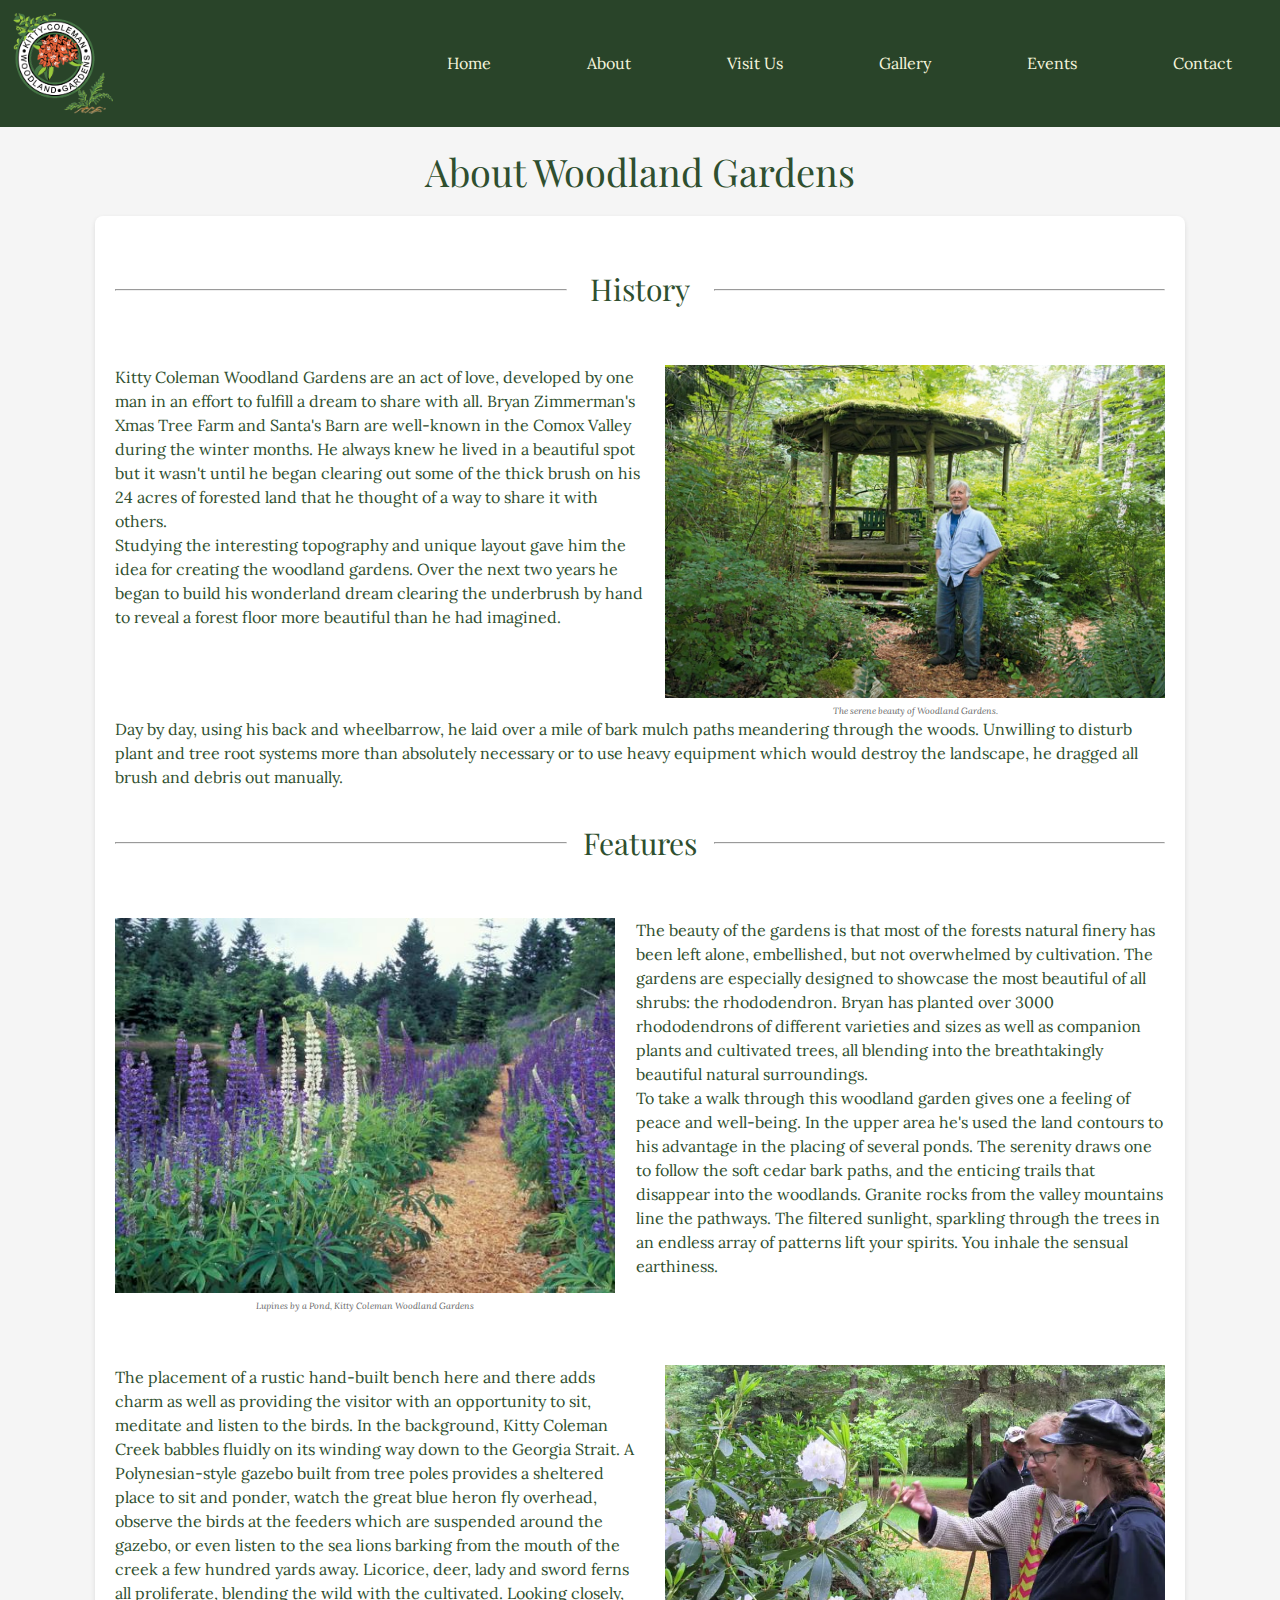
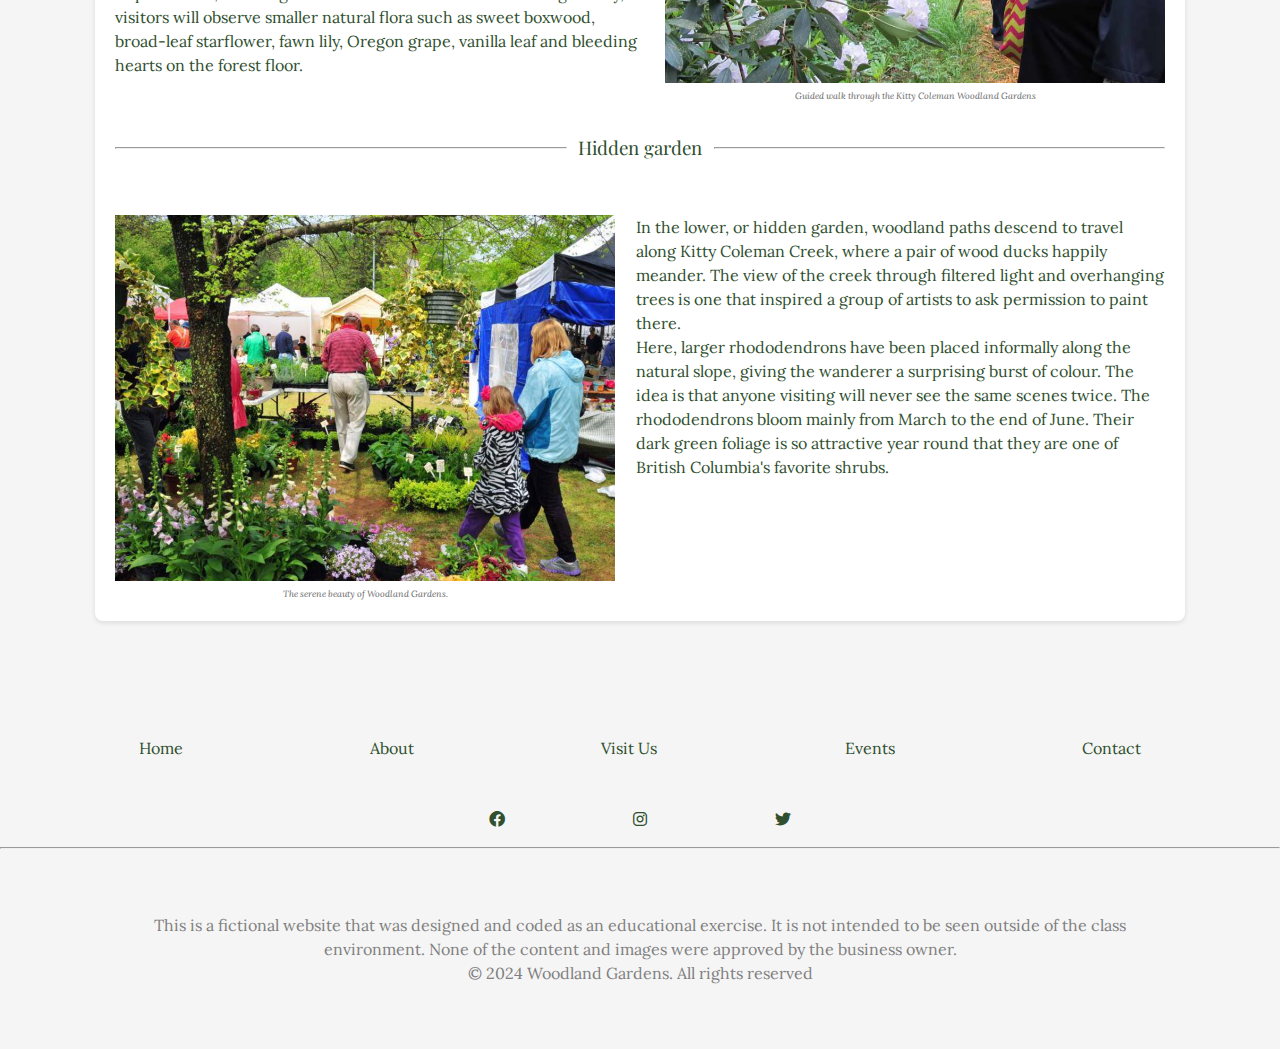
<file: about.html>
<!DOCTYPE html>
<html lang="en">
  <head>
    <meta charset="UTF-8" />
    <meta name="viewport" content="width=device-width, initial-scale=1.0" />
    <title>Woodland Gardens</title>
    <link rel="stylesheet" href="style.css" />
    <link rel="stylesheet" href="style.css" />
    <link rel="preconnect" href="https://fonts.googleapis.com" />
    <link rel="preconnect" href="https://fonts.gstatic.com" crossorigin />
    <link
      href="https://fonts.googleapis.com/css2?family=Lora:ital,wght@0,400..700;1,400..700&family=Playfair+Display:ital,wght@0,400..900;1,400..900&display=swap"
      rel="stylesheet"
    />
    <link
      rel="stylesheet"
      href="https://cdnjs.cloudflare.com/ajax/libs/font-awesome/6.0.0-beta3/css/all.min.css"
    />
  </head>
  <body>
    <header class="header-about">
      <div class="nav-header">
        <img src="images/Logo.png" alt="logo" />
        <nav>
          <a class="toggle" onclick="showNav()"
            ><i class="fa fa-bars" aria-hidden="true"></i
          ></a>
          <ul id="nav-items">
            <li><a href="index.html">Home</a></li>
            <li><a href="about.html">About</a></li>
            <li><a href="contact.html">Visit Us</a></li>
            <li><a href="gallery.html">Gallery</a></li>
            <li><a href="index.html#events">Events</a></li>
            <li><a href="contact.html">Contact</a></li>
          </ul>
        </nav>
      </div>
    </header>
    <main class="content-width">
      <section class="about">
        <h1>About Woodland Gardens</h1>
        <article>
          <div class="header-style">
            <hr />
            <h2>History</h2>
            <hr />
          </div>
          <div class="about-container">
            <div>
              <p>
                Kitty Coleman Woodland Gardens are an act of love, developed by
                one man in an effort to fulfill a dream to share with all. Bryan
                Zimmerman's Xmas Tree Farm and Santa's Barn are well-known in
                the Comox Valley during the winter months. He always knew he
                lived in a beautiful spot but it wasn't until he began clearing
                out some of the thick brush on his 24 acres of forested land
                that he thought of a way to share it with others.
              </p>
              <p>
                Studying the interesting topography and unique layout gave him
                the idea for creating the woodland gardens. Over the next two
                years he began to build his wonderland dream clearing the
                underbrush by hand to reveal a forest floor more beautiful than
                he had imagined.
              </p>
            </div>
            <figure class="figure">
              <img
                src="images/B_Zimmerman.jpg"
                alt="Brya Zimmerman at Woodland Gardens"
              />
              <figcaption>The serene beauty of Woodland Gardens.</figcaption>
            </figure>
          </div>

          <p>
            Day by day, using his back and wheelbarrow, he laid over a mile of
            bark mulch paths meandering through the woods. Unwilling to disturb
            plant and tree root systems more than absolutely necessary or to use
            heavy equipment which would destroy the landscape, he dragged all
            brush and debris out manually.
          </p>
          <div class="header-style">
            <hr />
            <h2>Features</h2>
            <hr />
          </div>
          <div class="about-container">
            <figure class="figure">
              <img
                src="images/Lupines-woodland-garden.jpg"
                alt="Lupines by a Pond, Kitty Coleman Woodland Gardens"
              />
              <figcaption>
                Lupines by a Pond, Kitty Coleman Woodland Gardens
              </figcaption>
            </figure>
            <div>
              <p>
                The beauty of the gardens is that most of the forests natural
                finery has been left alone, embellished, but not overwhelmed by
                cultivation. The gardens are especially designed to showcase the
                most beautiful of all shrubs: the rhododendron. Bryan has
                planted over 3000 rhododendrons of different varieties and sizes
                as well as companion plants and cultivated trees, all blending
                into the breathtakingly beautiful natural surroundings.
              </p>
              <p>
                To take a walk through this woodland garden gives one a feeling
                of peace and well-being. In the upper area he's used the land
                contours to his advantage in the placing of several ponds. The
                serenity draws one to follow the soft cedar bark paths, and the
                enticing trails that disappear into the woodlands. Granite rocks
                from the valley mountains line the pathways. The filtered
                sunlight, sparkling through the trees in an endless array of
                patterns lift your spirits. You inhale the sensual earthiness.
              </p>
            </div>
          </div>

          <div class="about-container">
            <p>
              The placement of a rustic hand-built bench here and there adds
              charm as well as providing the visitor with an opportunity to sit,
              meditate and listen to the birds. In the background, Kitty Coleman
              Creek babbles fluidly on its winding way down to the Georgia
              Strait. A Polynesian-style gazebo built from tree poles provides a
              sheltered place to sit and ponder, watch the great blue heron fly
              overhead, observe the birds at the feeders which are suspended
              around the gazebo, or even listen to the sea lions barking from
              the mouth of the creek a few hundred yards away. Licorice, deer,
              lady and sword ferns all proliferate, blending the wild with the
              cultivated. Looking closely, visitors will observe smaller natural
              flora such as sweet boxwood, broad-leaf starflower, fawn lily,
              Oregon grape, vanilla leaf and bleeding hearts on the forest
              floor.
            </p>
            <figure class="figure">
              <img
                src="images/Walk-through-woodland-garden.png"
                alt="Walk-through-woodland-garden"
              />
              <figcaption>
                Guided walk through the Kitty Coleman Woodland Gardens
              </figcaption>
            </figure>
          </div>

          <div class="header-style">
            <hr />
            <h3>Hidden garden</h3>
            <hr />
          </div>
          <div class="about-container">
            <figure class="figure">
              <img
                src="images/event-card-2.png"
                alt="Beautiful garden scenery at Woodland Gardens"
              />
              <figcaption>The serene beauty of Woodland Gardens.</figcaption>
            </figure>
            <div>
              <p>
                In the lower, or hidden garden, woodland paths descend to travel
                along Kitty Coleman Creek, where a pair of wood ducks happily
                meander. The view of the creek through filtered light and
                overhanging trees is one that inspired a group of artists to ask
                permission to paint there.
              </p>
              <p>
                Here, larger rhododendrons have been placed informally along the
                natural slope, giving the wanderer a surprising burst of colour.
                The idea is that anyone visiting will never see the same scenes
                twice. The rhododendrons bloom mainly from March to the end of
                June. Their dark green foliage is so attractive year round that
                they are one of British Columbia's favorite shrubs.
              </p>
            </div>
          </div>
        </article>
      </section>
    </main>
    <footer>
      <ul class="footer-nav">
        <li><a href="index.html">Home</a></li>
        <li><a href="about.html">About</a></li>
        <li><a href="contact.html">Visit Us</a></li>
        <li><a href="index.html#events">Events</a></li>
        <li><a href="contact.html">Contact</a></li>
      </ul>
      <div class="social-links">
        <a href="https://www.facebook.com/kittycolemangardens/?ref=embed_page"
          ><i class="fa-brands fa-facebook"></i
        ></a>
        <a href="#"><i class="fa-brands fa-instagram"></i></a>
        <a href="#"><i class="fa-brands fa-twitter"></i></a>
      </div>
      <hr />
      <div class="footer-footer">
        <p>
          This is a fictional website that was designed and coded as an
          educational exercise. It is not intended to be seen outside of the
          class environment. None of the content and images were approved by the
          business owner.
        </p>
        <p>© 2024 Woodland Gardens. All rights reserved</p>
      </div>
    </footer>
    <script>
      function showNav() {
        var element = document.getElementById("nav-items");
        element.classList.toggle("show-items");
      }
    </script>
  </body>
</html>
</file>
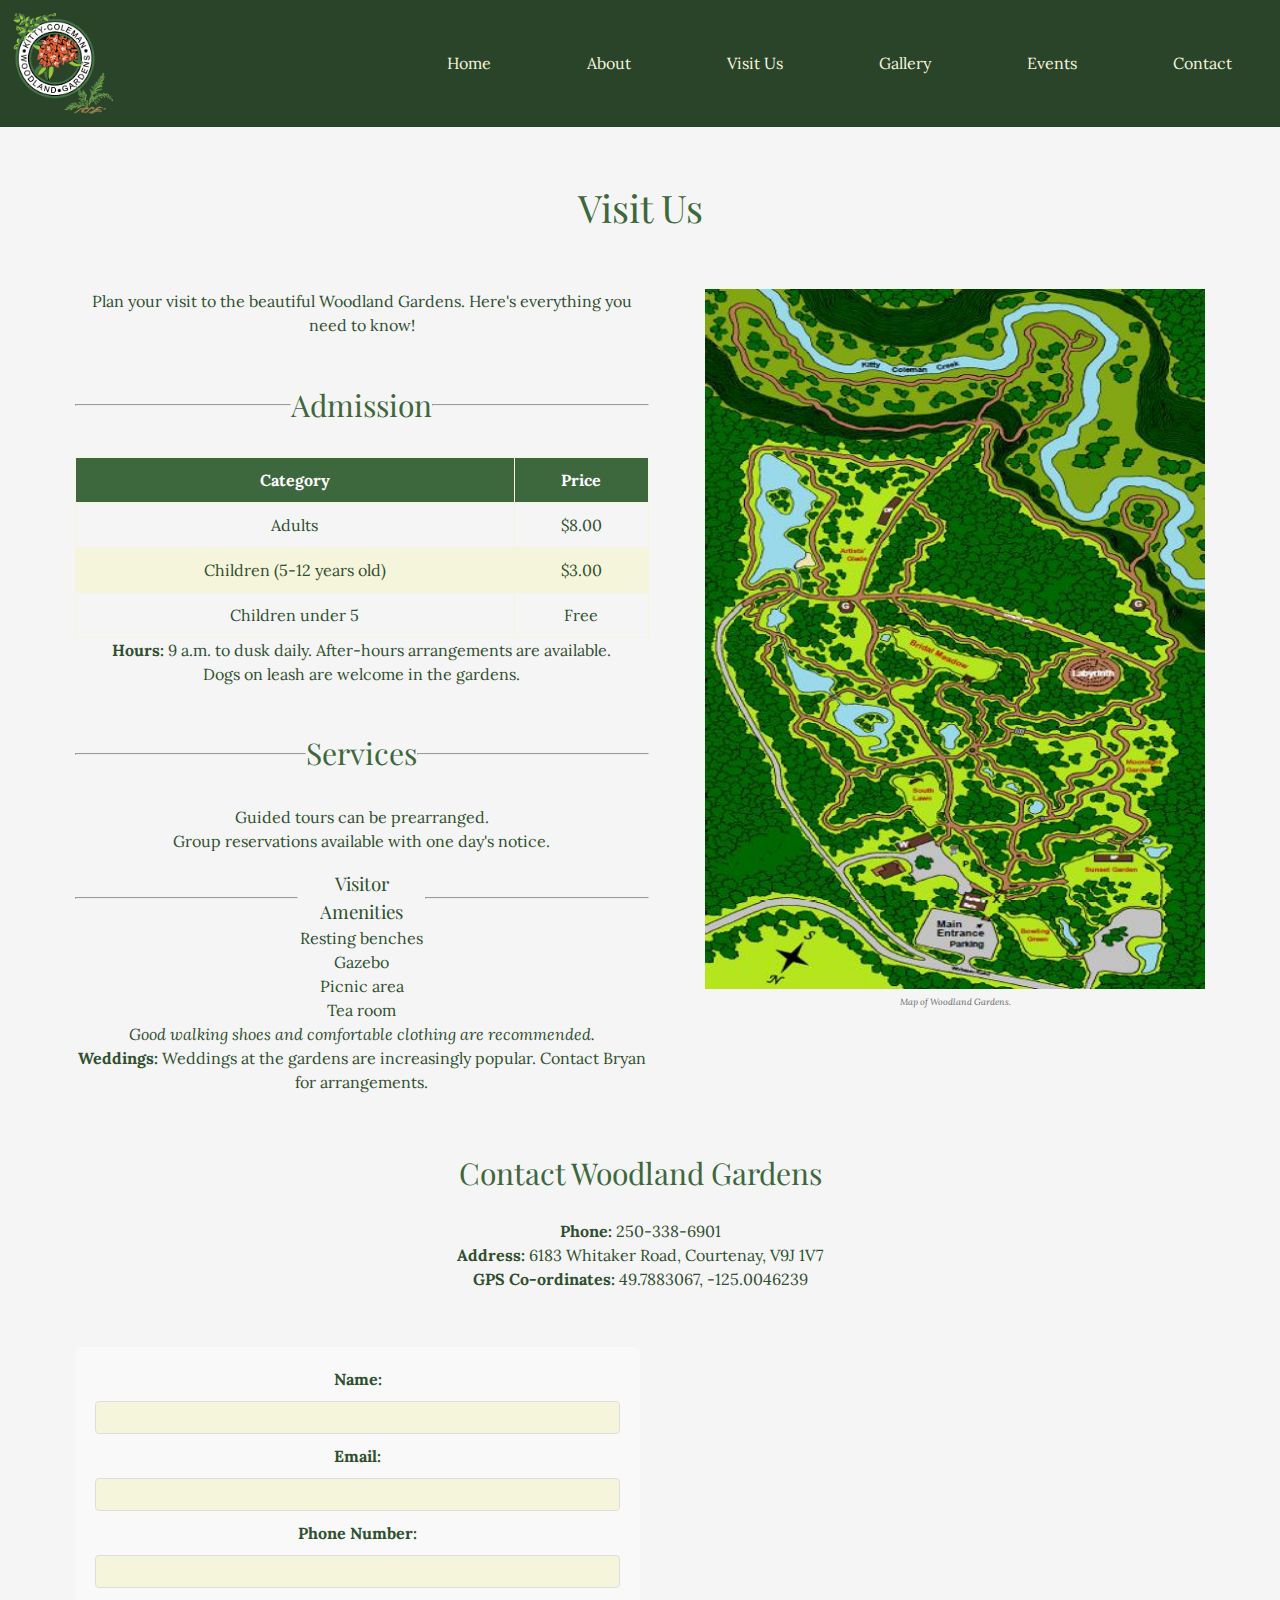
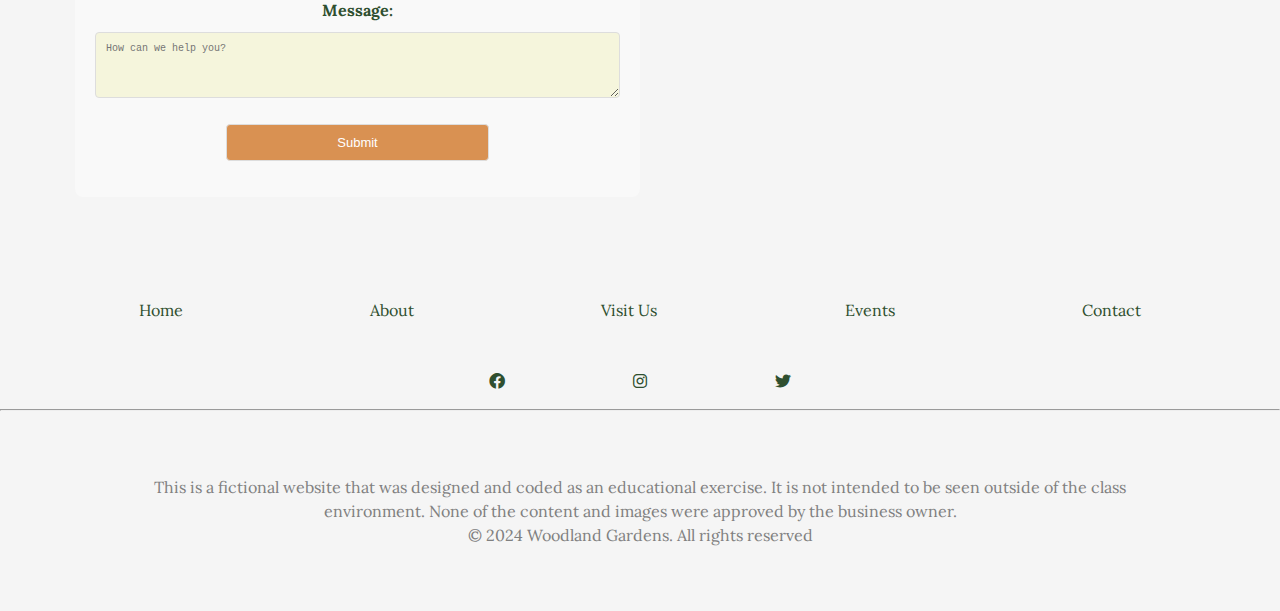
<file: contact.html>
<!DOCTYPE html>
<html lang="en">
  <head>
    <meta charset="UTF-8" />
    <meta name="viewport" content="width=device-width, initial-scale=1.0" />
    <title>Woodland Gardens</title>
    <link rel="stylesheet" href="style.css" />
    <link rel="stylesheet" href="style.css" />
    <link rel="preconnect" href="https://fonts.googleapis.com" />
    <link rel="preconnect" href="https://fonts.gstatic.com" crossorigin />
    <link
      href="https://fonts.googleapis.com/css2?family=Lora:ital,wght@0,400..700;1,400..700&family=Playfair+Display:ital,wght@0,400..900;1,400..900&display=swap"
      rel="stylesheet"
    />
    <link
      rel="stylesheet"
      href="https://cdnjs.cloudflare.com/ajax/libs/font-awesome/6.0.0-beta3/css/all.min.css"
    />
  </head>
  <body>
    <header class="header-about">
      <div class="nav-header">
        <img src="images/Logo.png" alt="logo" />
        <nav>
          <a class="toggle" onclick="showNav()"
            ><i class="fa fa-bars" aria-hidden="true"></i
          ></a>
          <ul id="nav-items">
            <li><a href="index.html">Home</a></li>
            <li><a href="about.html">About</a></li>
            <li><a href="contact.html">Visit Us</a></li>
            <li><a href="gallery.html">Gallery</a></li>
            <li><a href="index.html#events">Events</a></li>
            <li><a href="contact.html">Contact</a></li>
          </ul>
        </nav>
      </div>
    </header>
    <main class="content-width">
      <section class="visit">
        
          <h1>Visit Us</h1>
          <div class="location">
          <div>
        <p>
          Plan your visit to the beautiful Woodland Gardens. Here's everything
          you need to know!
        </p>
        <div class="header-style">
          <hr/>
          <h2>Admission</h2>
        <hr/>
        </div>   
      <table>
        <thead>
          <tr>
            <th>Category</th>
            <th>Price</th>
          </tr>
        </thead>
        <tbody>
          <tr>
            <td>Adults</td>
            <td>$8.00</td>
          </tr>
          <tr class="even-row">
            <td>Children (5-12 years old)</td>
            <td>$3.00</td>
          </tr>
          <tr>
            <td>Children under 5</td>
            <td>Free</td>
          </tr>
        </tbody>
      </table>
      <p><strong>Hours:</strong> 9 a.m. to dusk daily. After-hours arrangements are available.</p>
      <p>Dogs on leash are welcome in the gardens.</p>
      <div class="header-style">
        <hr/>
        <h2>Services</h2>
      <hr/>
      </div>
      <ul>
        <li>Guided tours can be prearranged.</li>
        <li>Group reservations available with one day's notice.</li>
      </ul>
      <div class="header-style">
        <hr/>
        <h3>Visitor Amenities</h3>
      <hr/>
      </div>
      <ul>
        <li>Resting benches</li>
        <li>Gazebo</li>
        <li>Picnic area</li>
        <li>Tea room</li>
      </ul>
      <p><em>Good walking shoes and comfortable clothing are recommended.</em></p>
      <p><strong>Weddings:</strong> Weddings at the gardens are increasingly popular. Contact Bryan for arrangements.</p>
      </div>
      <figure class="figure">
        <img
          src="images/gardenmap.jpg"
          alt="Map of Woodland Gardens"
        />
        <figcaption>Map of Woodland Gardens.</figcaption>
      </figure>
      </div>
    </section>
    <section class="contact">
      <h2>Contact Woodland Gardens</h2>
      <p><strong>Phone:</strong> 250-338-6901</p>
      <p><strong>Address:</strong> 6183 Whitaker Road, Courtenay, V9J 1V7</p>
      <p><strong>GPS Co-ordinates:</strong> 49.7883067, -125.0046239</p>
      <div class="location">
      <form action="submit_form.php" method="post">
        <label for="name">Name:</label>
        <input type="text" id="name" name="name" required>
        
        <label for="email">Email:</label>
        <input type="email" id="email" name="email" required>
        
        <label for="phone">Phone Number:</label>
        <input type="tel" id="phone" name="phone">
        
        <label for="message">Message:</label>
        <textarea id="message" name="message" rows="4" placeholder="How can we help you?"></textarea>
        
        <button class="button" type="submit">Submit</button>
      </form>
      <div class="map">  
        <iframe
          src="https://www.google.com/maps/embed?pb=!1m18!1m12!1m3!1d2575.891039694092!2d-125.00453082398089!3d49.78811393483254!2m3!1f0!2f0!3f0!3m2!1i1024!2i768!4f13.1!3m3!1m2!1s0x54881013896e38f5%3A0xc1fb139adbbc19cb!2sKitty%20Coleman%20Woodland%20Gardens!5e0!3m2!1sen!2sca!4v1733083150185!5m2!1sen!2sca"
          width="600"
          height="450"
          style="border: 0"
          allowfullscreen=""
          loading="lazy"
          referrerpolicy="no-referrer-when-downgrade"
        ></iframe>
        </div>
        </div>
    </section>
     
    </main>
    <footer>
      <ul class="footer-nav">
        <li><a href="index.html">Home</a></li>
        <li><a href="about.html">About</a></li>
        <li><a href="contact.html">Visit Us</a></li>
        <li><a href="index.html#events">Events</a></li>
        <li><a href="contact.html">Contact</a></li>
      </ul>
      <div class="social-links">
        <a href="https://www.facebook.com/kittycolemangardens/?ref=embed_page"
          ><i class="fa-brands fa-facebook"></i
        ></a>
        <a href="#"><i class="fa-brands fa-instagram"></i></a>
        <a href="#"><i class="fa-brands fa-twitter"></i></a>
      </div>
      <hr />
      <div class="footer-footer">
        <p>
          This is a fictional website that was designed and coded as an
          educational exercise. It is not intended to be seen outside of the
          class environment. None of the content and images were approved by the
          business owner.
        </p>
        <p>© 2024 Woodland Gardens. All rights reserved</p>
      </div>
    </footer>
    <script>
      function showNav() {
        var element = document.getElementById("nav-items");
        element.classList.toggle("show-items");
      }
    </script>
  </body>
</html>
</file>
<file: style.css>
/*-------- GLOBAL STYLES ---------*/
* {
  margin: 0;
  padding: 0;
  box-sizing: border-box;
}

html {
  font-size: 62.5%;
}

body {
  font-size: 1.4rem;
  margin: 0;
  font-family: "Lora", serif;
  font-weight: 400;
  color: #2F4F2F;
  line-height: 1.5;
  background-color: whitesmoke;
}

/*-------- TYPOGRAPHY ---------*/

h1 {
  font-size: 3.8rem;
  font-family: "Playfair Display", serif;
  color: #F5F5DC;
  line-height: 1.3;
  font-weight: 400;
  margin-top: 0;
}

h2,
h3 {
  color: #2F4F2F;
  font-family: "Playfair Display", serif;
  font-weight: 400;
}
h2{
  font-size: 3rem;
}

a {
  color: #2F4F2F;
  display: block;
  margin: 16px 0;
  padding: 15px 48px;
  text-decoration: none;
  transition: all 0.3s ease;
}
a:hover{
  text-decoration: underline;
  transform: scale(1.05);
}
a.button, .button {
  color: #ffffff;
  background-color: #D99152;
  border-radius: 4px;
  display: inline-block;
  text-decoration: none;
  font-size: 1.3rem;
  margin: 26px 0;
  transition: all 0.3s ease;
}
a.button:hover, .button:hover{
  background: #3d673d;
  transform: scale(1.05);
}
/*-------- UTILITY ---------*/
.content-width {
  width: 334px;
  margin: auto;
}

/*-------- MEDIUM DEVICES (vertical ipads, 768px and up) ---------*/
@media only screen and (min-width: 768px) {
  body {
    font-size: 1.6rem;
  }
  .content-width {
    width: 690px;
  }
}

/*-------- LARGE DEVICES (desktops, 1200px and up) ---------*/
@media only screen and (min-width: 1200px) {
.content-width {
  width: 1130px;
}
}
/*-----------HEADER-----------------*/
.header{
  background-image: url("images/hero.png");
  background-repeat: none;
  background-size: cover;
  background-position: center;
  min-height: 100vh;
}

.nav-header {
  background-color: #233923c3;
  display: flex;
  justify-content: space-between;
  align-items: flex-start;

}

.nav-header img {
  max-width: 100px;
  margin: 1rem;
}

nav {
  text-align: right;
  display: flex;
  flex-direction: column;
}

header nav ul {
  display: none;
  list-style-type: none;
}

header nav ul li a {
  color: #F5F5DC;
}

.show-items {
  display: flex;
  flex-direction: column;
  justify-content: center;
  align-items: center;
}
.toggle{
  padding: 15px;
}
.toggle .fa-bars {
  font-size: 30px;
  color: #F5F5DC;
}

/*-------- MEDIUM DEVICES (vertical ipads, 768px and up) ---------*/
@media only screen and (min-width: 768px) {
  .header {
    min-height: 80vh;
  }
  .toggle{
    margin-top: 25%;
  }
}

/*-------- LARGE DEVICES (desktops, 1200px and up) ---------*/
@media only screen and (min-width: 1200px) {
  .header{
    min-height: 100vh;
  }
   .nav-header{
    align-items: center;
   }
   .nav-header img{
    margin:1%;
   }
  .toggle {
    display: none;
  }

  .nav-header ul {
    display: flex;
    justify-content: center;
  }

  .header nav ul li a {
    color: #F5F5DC;
  }
}

/*---------------HERO HOME---------------------*/
.hero-home {
  text-align: center;
  display: flex;
  flex-direction: column;
  justify-content: center;
  align-content: center;
  padding: 5%;
  margin-top: 20%;
}

.hero-home h1 {
  color: #F5F5DC;
  margin-bottom: 5%;
}

.hero-home p {
  color: #F5F5DC;
}

.hero-home a {
  margin: 10% 25%;
}
.hero-home a.button:hover{
  background-color: rgba(0, 0, 0, 0.3);
  border: 1px solid #D99152;
  color:#D99152;

}

/*-------- MEDIUM DEVICES (vertical ipads, 768px and up) ---------*/
@media only screen and (min-width: 768px) {
  .hero-home {
    margin-top: 30%;
    padding: 0 15%;
  }

  .hero-home a {
    text-align: center;
    margin: 10% 35%;
  }
}

/*-------- LARGE DEVICES (desktops, 1200px and up) ---------*/
@media only screen and (min-width: 1200px) {
  .hero-home{
    margin-top: 10%;
  }
  .hero-home h1{
    margin-bottom: 2%;
    font-size: 6.6rem;
    font-weight: 400;
    padding-left: 0;
    padding-right: 0;
  }
  .hero-home a{
    margin: 5% 40%;
    font-size: 1.8rem;
  }
  
}

/*----------------MAIN--------------------*/

/*-------------------seasonal-highlights----------*/
.seasonal{
  padding: 5% 0;
}
.seasonal-highlights {
  color: #2F4F2F;
  margin:3%;
  text-align: center;
}

.seasonal-highlights h2 {
  color: #2F4F2F;
}

.seasonal-highlights img {
  width: 100%;
  height: 50%;
}

.seasonal-highlights p {
  padding: 5%;
  text-align: left;
}

.seasonal-highlights a {
  text-transform: capitalize;
}
/*-----------Figure section------------*/
.figure-section{
  display: flex;
  flex-direction: column;
  justify-content: space-around;
  align-items: center;
  gap:10px;
}
.figure-section figure{
  display: grid;
  border-radius: 1rem;
  overflow: hidden;
  position: relative;
}

.figure-section figure img {
  width: 30rem;
  height:20rem;
  transition: transform 0.4s;
}

.figure-section figure figcaption {
  position: absolute;
  bottom: 0;
  width: 100%;
  padding: 0.75rem;
  background: rgba(0, 0, 0, 0.6);
  color: #F5F5DC;
  font-size: 2.3rem;
  font-weight: bold;
  transform: translateY(10);
  transition: transform 0.5s;
  display: none;
}
.figure-section figcaption.berries{
  background: rgba(65, 2, 2, 0.6);
}
.figure-section figcaption.coneflower{
  background: rgba(87, 51, 5, 0.6);
}
.figure-section figcaption.winter-heather{
  background: rgba(44, 2, 61, 0.6);
}
.figure-section figcaption.witch-hazel{
  background-color: rgba(101, 46, 4, 0.6) ;
}

.figure-section figure:hover img {
  transform: scale(1.2);
}
.figure-section figure:hover figcaption {
  transform: translateY(0%);
  height: 100%;
  display: flex;
  align-items: center;
  justify-content: center;
}
/*-------- MEDIUM DEVICES (vertical ipads, 768px and up) ---------*/
@media only screen and (min-width: 768px) {
  .figure-section{
    flex-direction: row;
    flex-wrap: wrap;
    margin-left: 5%;
  }
  .figure-section figure img{
    width: 45rem;
    height: 30rem;
  }
}
/*-------- LARGE DEVICES (desktops, 1200px and up) ---------*/
@media only screen and (min-width: 1200px) {
  .seasonal-highlights{
    padding: 5%;  
    padding-top: 0;
  }
  .figure-section{
    flex-direction: row;
    justify-content: center;
  }
  .figure-section figure img{
    width:50rem;
  }
}

/*--------------------------VISITOR SECTION--------------------*/
.video-section {
  position: relative;
  height: 100vh;
  /* Adjust based on section height */
  overflow: hidden;
  display: flex;
  align-items: center;
  justify-content: center;
  text-align: center;
  color: #2F4F2F;
}

.background-video {
  position: absolute;
  top: 50%;
  left: 50%;
  min-width: 100%;
  min-height: 100%;
  width: auto;
  height: auto;
  transform: translate(-50%, -50%);
  z-index: -1;
  opacity: 0.6;
  /* Adjust opacity for contrast */
}

.visitor-content {
  position: relative;
  z-index: 1;
  background-color: #f5f5dca8;
  margin-left: 3%;
  margin-right: 3%;
  padding: 20% 5%;
  border-radius: 10px;
}

.visitor-content p {
  margin-top: 5%;
}

/*-------- LARGE DEVICES (desktops, 1200px and up) ---------*/
@media only screen and (min-width: 1200px) {
  .visitor-content {
    height: 80%;
    margin: 20%;
    padding: 10% 5%;
  }
}

/*--------------------------EVENTS------------------*/
.events{
  padding: 5% 0;
}
.events h2 {
  text-align: center;
}

.events .card {
  margin: 10% 5%;
}

.card img {
  width: 100%;
}

.card p {
  margin-top: 3%;
}

.card a {
  color: #D99152;
  text-decoration: underline;
  padding: 0;
  text-transform: uppercase;
}

/*-------- LARGE DEVICES (desktops, 1200px and up) ---------*/
@media only screen and (min-width: 1200px) {
 
  .events .card {
    display: flex;
    gap: 5%;
    align-items: center;
    justify-content: space-around;
    margin: 3% 10%;
  }

  .card img {
    width: 50%;
  }
}

/*-------------ABOUT Home--------------------*/
.about-home {
  background-color: #2F4F2F;
  padding: 10%;
  display: flex;
  flex-direction: column;
  justify-content: center;
  align-items: center;
}
.about-home h2 {
  color: #F5F5DC;
  text-align: center;
}
.about-home h3{
  color:#F5F5DC;
  font-size: 3rem;
}
.about-home p {
  margin-top: 5%;
  color: #F5F5DC;
}

.about-home a{
  color: #D99152;
  text-decoration: underline;
  margin-left: 0;
  padding-left: 0;
}

/*-------- LARGE DEVICES (desktops, 1200px and up) ---------*/
@media only screen and (min-width: 1200px) {
  .about-home {
    padding: 10%;
  }
}
/*--------------------------SIDEBAR-----------------------*/
.sidebar {
  background-image: url("images/Sidebar.jpg");
  background-position: center;
  background-size: cover;
  height: 100vh;
  display: flex;
  flex-direction: column;
  justify-content: center;
  align-items: center;
  padding: 0 15%;
  text-align: center;
  margin: 5% 0;
}

.sidebar p {
  margin-bottom: 3%;
}

.sidebar span {
  color: #D99152;
  font-size: 2rem;
}

/*-------- MEDIUM DEVICES (vertical ipads, 768px and up) ---------*/
@media only screen and (min-width: 768px) {
  .sidebar {
    height: 50vh;
    padding: 0 10%;   
  }
  .sidebar h2{
    margin:0 20%;
  }
  .sidebar span {
    font-size: 4rem;
  }
  .sidebar h4 {
    margin: 3% 0;
  }
}
/*-------- LARGE DEVICES (desktops, 1200px and up) ---------*/
@media only screen and (min-width: 1200px) {
  .sidebar{
    height: 100vh;
    margin:0;
    padding: 2% 10%;
    text-align: center;
  }

}
/*-------- LARGE DEVICES (desktops, 1200px and up) ---------*/
@media only screen and (min-width: 1200px) {
  .home-grid{
    display:grid;
    grid-template-columns: 60% 40%;
    grid-template-rows: 1fr;
    justify-content: space-around;
    gap:1%;
  }
  }
/*------------------------FOOTER------------------------------*/
.footer-nav {
  text-align: center;
}

.social-links {
  display: flex;
  justify-content: center;
  gap: 10%;
}

.social-links a {
  padding: 0;
}

.footer i{
  color: #2F4F2F;
  padding-right: 20px;
}

.footer-footer {
  text-align: center;
  margin: 5% 10%;
}

.footer-footer p {
  color: grey;
}

/*-------- MEDIUM DEVICES (vertical ipads, 768px and up) ---------*/
@media only screen and (min-width: 768px) {
  footer{
    padding-top: 5%;
  }
  .footer-nav {
    display: flex;
    justify-content: space-evenly;
    align-items: center;
    list-style: none;
  }
}

/*---------------------------------------ABOUT-------------------------------*/
.header-about{
  background-color: #3d673d;
}
.about {
  padding: 20px;
}

.about h1,h2,h3 {
  text-align: center;
  color:#2F4F2F;
}
.header-style{
  display: flex;
  align-items: center;
  justify-content: space-between;
}
.header-style hr{
  height: 1px;
  background-color: #2F4F2F;
  width: 27%;
}
.about article {
  background-color: #fff;
  padding: 20px;
  margin-top: 20px;
  border-radius: 8px;
  box-shadow: 0 2px 5px rgba(0, 0, 0, 0.1);
  
}
.figure {
  text-align: center;
  margin:5% 0;
}
.figure img{
  width:100%; 
}
.figure figcaption {
  font-style: italic;
  font-size: 0.9rem;
  color: #666;
}
/*-------- MEDIUM DEVICES (vertical ipads, 768px and up) ---------*/
@media only screen and (min-width: 768px) {
 
  .about .about-container{
    display: flex;
    justify-content: center; 
    align-items: flex-start;
    gap:2%;
    margin-top: 5%;
  }
  .figure{
    margin:0;
  }
  .figure img{
    width: 25rem;
  }
  .header-style hr{
    width:40%;
  }
}
/*-------- LARGE DEVICES (desktops, 1200px and up) ---------*/
@media only screen and (min-width: 1200px) {
  .figure img{
    width: 50rem;
  }
  .header-style{
    margin-top: 3%;
  }
  .header-style hr{
    width:43%;
  }
}
/*---------------------------GALLERY-----------------------------------*/
.grid-wrapper{
  background-color: #fff;
  padding: 20px;
  margin-top: 20px;
  border-radius: 8px;
  box-shadow: 0 2px 5px rgba(0, 0, 0, 0.1);
}
.grid-wrapper img, video{
  width: 100%;
  height: 100%;
	object-fit: cover;
	border-radius: 5px;
}
/*-------- MEDIUM DEVICES (vertical ipads, 768px and up) ---------*/
@media only screen and (min-width: 768px) {
  .grid-wrapper > div {
    display: flex;
    justify-content: center;
    align-items: center;
  }
  .grid-wrapper {
    display: grid;
    grid-gap: 5px;
    grid-template-columns: repeat(auto-fit, minmax(250px, 1fr));
    grid-auto-rows: 200px;
    grid-auto-flow: dense;
  }
  .grid-wrapper .wide {
    grid-column: span 2;
  }
  .grid-wrapper .tall {
    grid-row: span 2;
  }
  .grid-wrapper .big {
    grid-column: span 2;
    grid-row: span 2;
  }
  
}
/*----------------------CONTACT------------------------------*/
/*-----------Visitor section----------------------*/
.visit{
  margin:5% 0;
}
.visit h1, .visit h2, .contact h1, .contact h2 {
  text-align: center;
  color:#3d673d;
  margin:5% 0;
}
.visit table {
  width: 100%;
  margin: 20px 0;
  border-collapse: collapse;
}
.visit table th, .visit table td {
  text-align: center;
  padding: 10px;  
  border:1px solid #F5F5DC;
}
.visit table .even-row{
  background-color: #F5F5DC;
}
.visit table th {
  background-color: #3d673d;
  color: white;
}
.location ul{
  list-style: none;
}
/* Contact Form */
form {
  display: flex;
  flex-direction: column;
  gap: 10px;
  margin: 20px;
  padding: 20px;
  background: #f9f9f9;
  border-radius: 8px;
}

form label {
  font-weight: bold;
}
form input, form textarea, form button {
  padding: 10px;
  border: 1px solid #ddd;
  background-color: #F5F5DC;
  border-radius: 4px;
  font-size: 1rem;
}
iframe{
  width:100%;
}
/*-------- MEDIUM DEVICES (vertical ipads, 768px and up) ---------*/
@media only screen and (min-width: 768px) {
  .visit, .contact{
    text-align: center;
  }
  .contact form {
    width: 50%;
    margin: 0 auto;
}

.visit table {
    max-width: 700px;
    margin: 0 auto;
}
}
/*-------- LARGE DEVICES (desktops, 1200px and up) ---------*/
@media only screen and (min-width: 1200px) {
  .visit{
    margin: 5% 0;
  }
  .contact h2{
    margin:2%;
  }
  .location{
    display:flex;
    justify-content: space-between;
    align-items: flex-start;
    margin-top:5%;
  }
  .location table{
    margin:0;
  }
  .location .figure{
    margin-left:5%;
  }
  .location .figure img{
    height: 70rem;
  }
  .location form{
    margin:0;
  }
  .location form .button{
    margin:3% 25%;
  }
  .location iframe{
    width: 50rem;
  }
}
</file>
